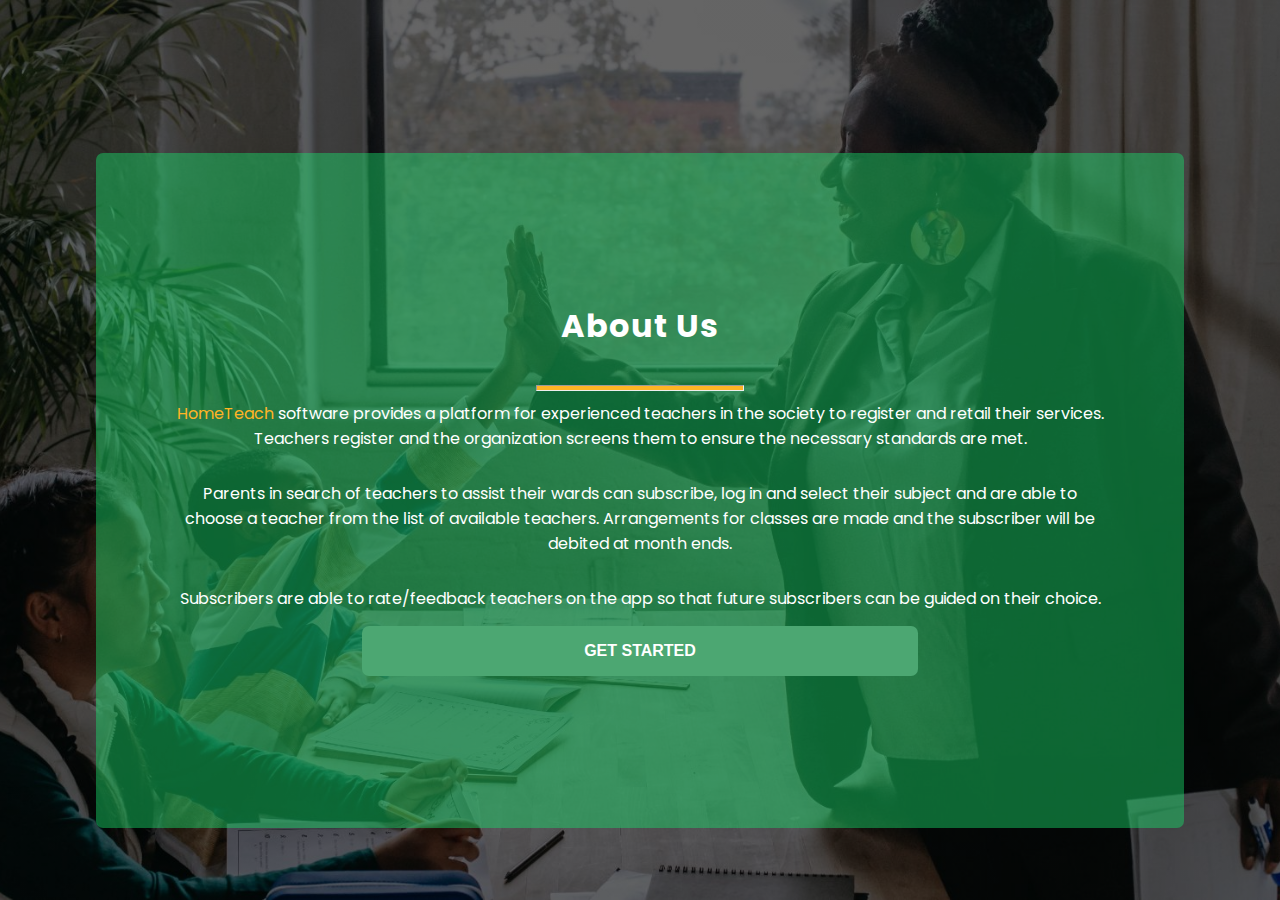
<file: index.html>
<!DOCTYPE html>
<html lang="en">

<head>
    <meta charset="UTF-8">
    <meta http-equiv="X-UA-Compatible" content="IE=edge">
    <meta name="viewport" content="width=device-width, initial-scale=1.0">
    <link rel="stylesheet" href="about.css">
    <title>About Us Page</title>
</head>

<body>
    <main>
        <h1>About Us</h1>
        <hr class="yellow_line"> </hr>
        <section class="desciption">
            <p class="first">
                <span style="color: #FFB425;">HomeTeach</span> software provides a platform for experienced teachers in the society to register and retail their services. Teachers register and the organization screens them to ensure the necessary standards
                are met.
            </p>
            <p class="second">Parents in search of teachers to assist their wards can subscribe, log in and select their subject and are able to choose a teacher from the list of available teachers. Arrangements for classes are made and the subscriber will be debited at
                month ends. </p>
            <p class="third">Subscribers are able to rate/feedback teachers on the app so that future subscribers can be guided on their choice.</p>
            <input type="button" value="GET STARTED">

        </section>
    </main>
</body>

</html>
</file>
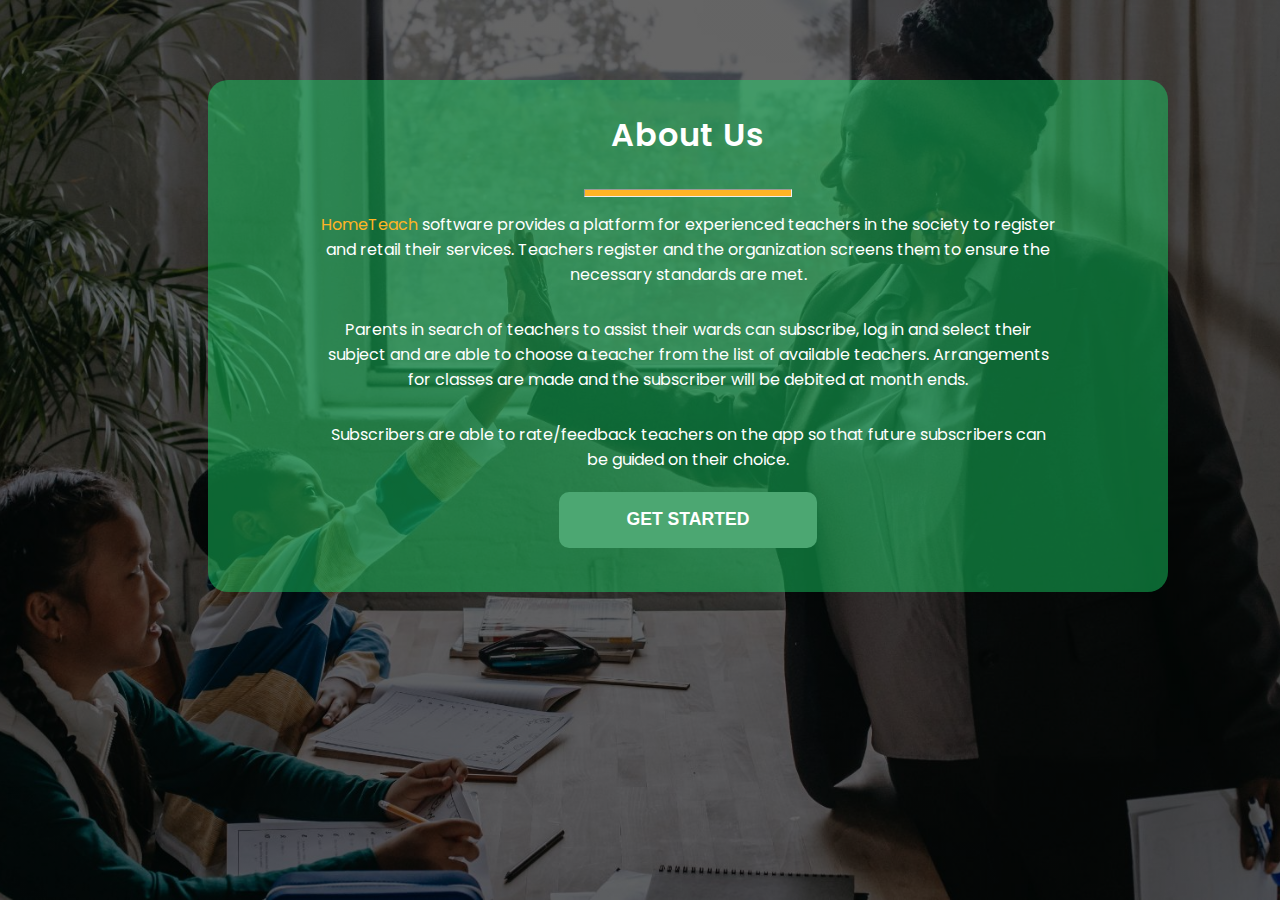
<file: About page/about.html>
<!DOCTYPE html>
<html lang="en">

<head>
    <meta charset="UTF-8">
    <meta http-equiv="X-UA-Compatible" content="IE=edge">
    <meta name="viewport" content="width=device-width, initial-scale=1.0">
    <link rel="stylesheet" href="about.css">
    <title>About Us</title>
</head>

<body>
    <main>
        <h1>About Us</h1>
        <hr class="yellow_line"> </hr>
        <section class="desciption">
            <p class="first">
                <span style="color: #FFB425;">HomeTeach</span> software provides a platform for experienced teachers in the society to register and retail their services. Teachers register and the organization screens them to ensure the necessary standards
                are met.
            </p>
            <p class="second">Parents in search of teachers to assist their wards can subscribe, log in and select their subject and are able to choose a teacher from the list of available teachers. Arrangements for classes are made and the subscriber will be debited at
                month ends. </p>
            <p class="third">Subscribers are able to rate/feedback teachers on the app so that future subscribers can be guided on their choice.</p>
            <input type="button" value="GET STARTED">

        </section>
    </main>
</body>

</html>
</file>
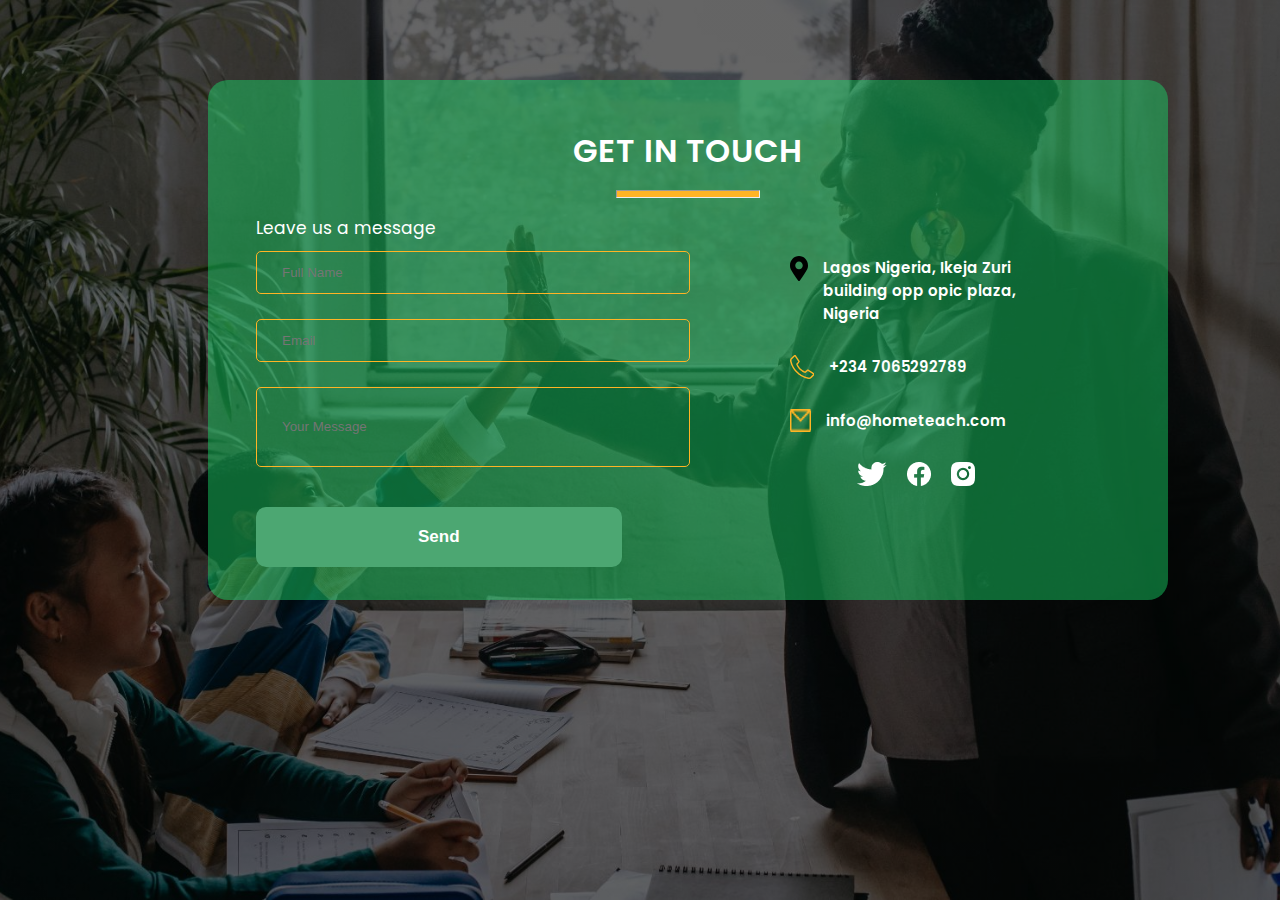
<file: Contact Us Page/contact.html>
<!DOCTYPE html>
<html lang="en">

<head>
    <meta charset="UTF-8">
    <meta http-equiv="X-UA-Compatible" content="IE=edge">
    <meta name="viewport" content="width=device-width, initial-scale=1.0">
    <link rel="stylesheet" href="contact.css">

    <title>Contact Us</title>
</head>

<body>
    <main>
        <h1>GET IN TOUCH</h1>
        <hr class="yellow_line"> </hr>
        <section class="main_section">


            <!--Left section-->
            <section class="left_row">
                <p>Leave us a message</p>
                <input type="text" name="fullname" id="fullname" placeholder="Full Name">
                <input type="email" name="email" id="email" placeholder="Email">
                <input type="text" name="message" id="message" placeholder="Your Message">
                <input type="button" value="Send" id="send_button">
            </section>

            <!--Left section-->
            <section class="right_row">
                <div class="right_row_item">
                    <img src="images/location.svg" alt="location logo" width="20px" height="25px" id="location_logo">
                    <p>Lagos Nigeria, Ikeja Zuri building opp opic plaza, Nigeria</p>
                </div>
                <div class="right_row_item">
                    <img src="images/phone.png" alt="phone logo" id="phone_logo">
                    <p>+234 7065292789</p>
                </div>
                <div class="right_row_item">
                    <img src="images/email.png" alt="email logo" id="email_logo">
                    <p>info@hometeach.com</p>
                </div>
                <div class="socials">
                    <img src="images/twitter.png" alt="twitter logo" class="icon">
                    <img src="images/facebook.png" alt="facebook logo" class="icon">
                    <img src="images/instagram.png" alt="instagram logo" class="icon">
                </div>
            </section>
        </section>
</body>

</html>
</file>
<file: about.css>
@import url('https://fonts.googleapis.com/css2?family=Poppins:wght@500;600;700&display=swap');
@import url('https://fonts.googleapis.com/css2?family=Poppins:wght@100;200;300;400&display=swap');
* {
    margin: 0;
    padding: 0;
    box-sizing: border-box;
}

body {
    background-image: linear-gradient(to bottom, rgba(0, 0, 0, 0.6) 0%, rgba(0, 0, 0, 0.6) 100%), url(images/background.jpg);
    background-size: cover;
    background-repeat: no-repeat;
    background-position: center;
    height: 100vh;
    font-family: 'Poppins', sans-serif;
    color: #FFFFFF;
    display: flex;
    justify-content: center;
    align-items: center;
}

main {
    background: rgba(25, 220, 106, 0.45);
    width: 80vw;
    height: 90vh;
    padding: 0.1em 2em 0.2em;
    border-radius: 7px;
    display: flex;
    flex-direction: column;
    justify-content: center;
    align-items: center;
    margin-top: 2em;
}

h1 {
    font-weight: 600;
    text-align: center;
    letter-spacing: 0.03em;
    margin: 0;
    padding: 0;
    font-size: 1.5em;
}

.desciption {
    display: flex;
    align-items: center;
    justify-content: center;
    flex-direction: column;
}

.yellow_line {
    background: #FFB425;
    width: 9em;
    height: 0.4em;
    margin: 20px 0 5px;
}

p {
    font-size: 10px;
    font-weight: 400;
    line-height: 25px;
    text-align: center;
    font-style: normal;
}

.first,
.second {
    margin-bottom: 20px;
}

.third {
    margin-bottom: 10px;
}

input {
    width: 70%;
    background-color: #4CA772;
    font-size: 0.9em;
    padding: 1em;
    font-weight: 700;
    border-radius: 7px;
    color: #FFFFFF;
    border: 0;
}

input:hover {
    background-color: #4CA772;
    color: #FFB425;
}


/*Responsive mode*/


/*Responsive mode*/


/*Responsive mode*/


/*Mobile Screen*/


/*Min width 380px*/


/*Min width 380px*/


/*Min width 380px*/

@media only screen and (min-width: 380px) {
    main {
        width: 80vw;
        height: 85vh;
        padding: 0.1em 2em 0.2em;
        border-radius: 7px;
        margin-top: 4em;
    }
    h1 {
        font-weight: 600;
        text-align: center;
        letter-spacing: 0.03em;
        margin: 0;
        font-size: 2em;
    }
    .yellow_line {
        background: #FFB425;
        width: 13em;
        height: 0.5em;
        margin: 30px 0 15px;
    }
    p {
        font-size: 0.9em;
        font-weight: 400;
        line-height: 25px;
    }
    .first,
    .second {
        margin-bottom: 30px;
    }
    .third {
        margin-bottom: 13px;
    }
    input {
        font-size: 1em;
        padding: 1em;
        font-weight: 700;
    }
}


/*Min width 500px*/


/*Min width 500px*/


/*Min width 500px*/

@media only screen and (min-width: 500px) {
    main {
        width: 80vw;
        height: 85vh;
        padding: 0.1em 2em 0.2em;
        border-radius: 7px;
        margin-top: 4em;
    }
    h1 {
        font-weight: 600;
        text-align: center;
        letter-spacing: 0.03em;
        margin: 0;
        font-size: 1.7em;
    }
    .yellow_line {
        width: 10em;
        height: 0.4em;
        margin: 20px 0 10px;
    }
    p {
        font-size: 0.8em;
        font-weight: 400;
        line-height: 25px;
    }
    .first,
    .second {
        margin-bottom: 13px;
    }
    .third {
        margin-bottom: 7px;
    }
    input {
        font-size: 0.9em;
        padding: 1em;
        font-weight: 700;
    }
}


/*Min width 700px*/


/*Min width 700px*/


/*Min width 700px*/

@media only screen and (min-width: 700px) {
    main {
        width: 80vw;
        height: 85vh;
        border-radius: 7px;
        margin-top: 4em;
    }
    h1 {
        font-weight: 600;
        letter-spacing: 0.03em;
        font-size: 2em;
    }
    .yellow_line {
        width: 13em;
        height: 0.4em;
        margin: 30px 0 15px;
    }
    p {
        font-size: 1em;
        font-weight: 400;
        line-height: 25px;
        text-align: center;
        font-style: normal;
    }
    .first,
    .second {
        margin-bottom: 20px;
    }
    .third {
        margin-bottom: 13px;
    }
    input {
        width: 60%;
        font-size: 1.1em;
        padding: 1em;
        font-weight: 700;
    }
}


/*Min width 1000px*/


/*Min width 1000px*/


/*Min width 1000px*/

@media only screen and (min-width: 1000px) {
    main {
        width: 85vw;
        height: 75vh;
        padding: 0.1em 5em 0.2em;
        margin-top: 5em;
    }
    h1 {
        font-weight: 700;
        font-size: 2em;
    }
    .yellow_line {
        width: 13em;
        height: 0.4em;
        margin: 35px 0 10px;
    }
    p {
        font-size: 1em;
        font-weight: 400;
    }
    .first,
    .second {
        margin-bottom: 30px;
    }
    .third {
        margin-bottom: 15px;
    }
    input {
        width: 60%;
        font-size: 1em;
    }
}
</file>
<file: About page/about.css>
@import url('https://fonts.googleapis.com/css2?family=Poppins:wght@500;600;700&display=swap');
 @import url('https://fonts.googleapis.com/css2?family=Poppins:wght@100;200;300;400&display=swap');
 * {
     margin: 0;
     padding: 0;
     box-sizing: border-box;
 }
 
 body {
     background-image: linear-gradient(to bottom, rgba(0, 0, 0, 0.6) 0%, rgba(0, 0, 0, 0.6) 100%), url(images/background.jpg);
     background-size: cover;
     background-repeat: no-repeat;
     background-position: center;
     height: 100vh;
     font-family: 'Poppins', sans-serif;
     color: #FFFFFF;
 }
 
 main {
     background: rgba(25, 220, 106, 0.45);
     position: absolute;
     width: 60em;
     height: 32em;
     left: 13em;
     top: 5em;
     padding: 0.1em 7em 0.3em;
     border-radius: 20px;
     display: flex;
     flex-direction: column;
     justify-content: center;
     align-items: center;
 }
 
 h1 {
     font-weight: 600;
     text-align: center;
     letter-spacing: 0.03em;
     margin: 0;
     padding: 0;
     margin-top: -10px;
 }
 
 .yellow_line {
     background: #FFB425;
     width: 13em;
     height: 0.5em;
     margin: 30px 0 15px;
 }
 
 p {
     font-size: 16px;
     font-weight: 400;
     line-height: 25px;
     text-align: center;
     font-style: normal;
 }
 
 .first,
 .second {
     margin-bottom: 30px;
 }
 
 .third {
     margin-bottom: 20px;
 }
 
 input {
     width: 35%;
     margin-left: 32.5%;
     margin-right: 32.5%;
     background-color: #4CA772;
     font-size: 1.1em;
     padding: 1em;
     font-weight: 700;
     border-radius: 10px;
     color: #FFFFFF;
     border: 0;
 }
 
 input:hover {
     background-color: #4CA772;
     color: #FFB425;
 }
</file>
<file: Contact Us Page/contact.css>
@import url('https://fonts.googleapis.com/css2?family=Poppins:wght@500;600;700&display=swap');
    @import url('https://fonts.googleapis.com/css2?family=Poppins:wght@100;200;300;400&display=swap');
    * {
        margin: 0;
        padding: 0;
        box-sizing: border-box;
    }
    
    body {
        background-image: linear-gradient(to bottom, rgba(0, 0, 0, 0.6) 0%, rgba(0, 0, 0, 0.6) 100%), url(images/contactbackground.jpg);
        background-size: cover;
        background-repeat: no-repeat;
        background-position: center;
        height: 100vh;
        font-family: 'Poppins', sans-serif;
        color: #FFFFFF;
    }
    
    main {
        background: rgba(25, 220, 106, 0.45);
        position: absolute;
        width: 60em;
        height: 32.5em;
        left: 13em;
        top: 5em;
        padding: 0.5em 6em 0.3em;
        border-radius: 20px;
        display: flex;
        flex-direction: column;
        justify-content: center;
        align-items: center;
    }
    
    h1 {
        font-weight: 600;
        text-align: center;
        letter-spacing: 0.03em;
        margin: 0;
        padding: 0;
        margin-top: 30px;
        font-size: 2em;
    }
    
    .yellow_line {
        background: #FFB425;
        width: 9em;
        height: 0.5em;
        margin: 15px 0 10px;
    }
    
    .main_section {
        display: flex;
        flex-direction: row;
        justify-content: center;
        align-items: flex-start;
    }
    
    .left_row {
        margin-top: 7px;
        margin-right: 5px;
        margin-left: -3em;
        flex-direction: column;
        justify-content: space-between;
        align-items: center;
    }
    
    .left_row p {
        font-size: 17px;
        font-weight: 400;
        margin-bottom: 5px;
    }
    
    #fullname,
    #email,
    #message {
        background-color: transparent;
        border: 1px solid #FFB425;
        border-radius: 5px;
        padding: 13px 230px 13px 25px;
        color: #FFFFFF;
        margin: 5px 0 20px;
    }
    
    #message {
        height: 6em;
    }
    
    #send_button {
        display: block;
        width: 21.5em;
        padding: 20px;
        margin: 20px 0 20px;
        font-size: 17px;
        font-weight: 700;
        background-color: #4CA772;
        color: #FFFFFF;
        border: none;
        border-radius: 10px;
    }
    
    #send_button:hover {
        background-color: #4CA772;
        color: #FFB425;
    }
    
    .right_row {
        margin-left: -15em;
        margin-top: 3em;
    }
    
    .right_row_item {
        display: flex;
        flex-direction: row;
        justify-content: flex-start;
        margin-bottom: 30px;
    }
    
    .right_row_item p {
        font-weight: 600;
        font-size: 15px;
    }
    
    #location_logo {
        margin-right: 15px;
        color: #FFB425;
    }
    
    #phone_logo,
    #email_logo {
        margin-right: 15px;
    }
    
    .socials {
        display: flex;
        flex-direction: row;
        justify-content: center;
        margin-left: -30px;
    }
    
    .icon {
        padding: 0 10px;
    }
</file>
